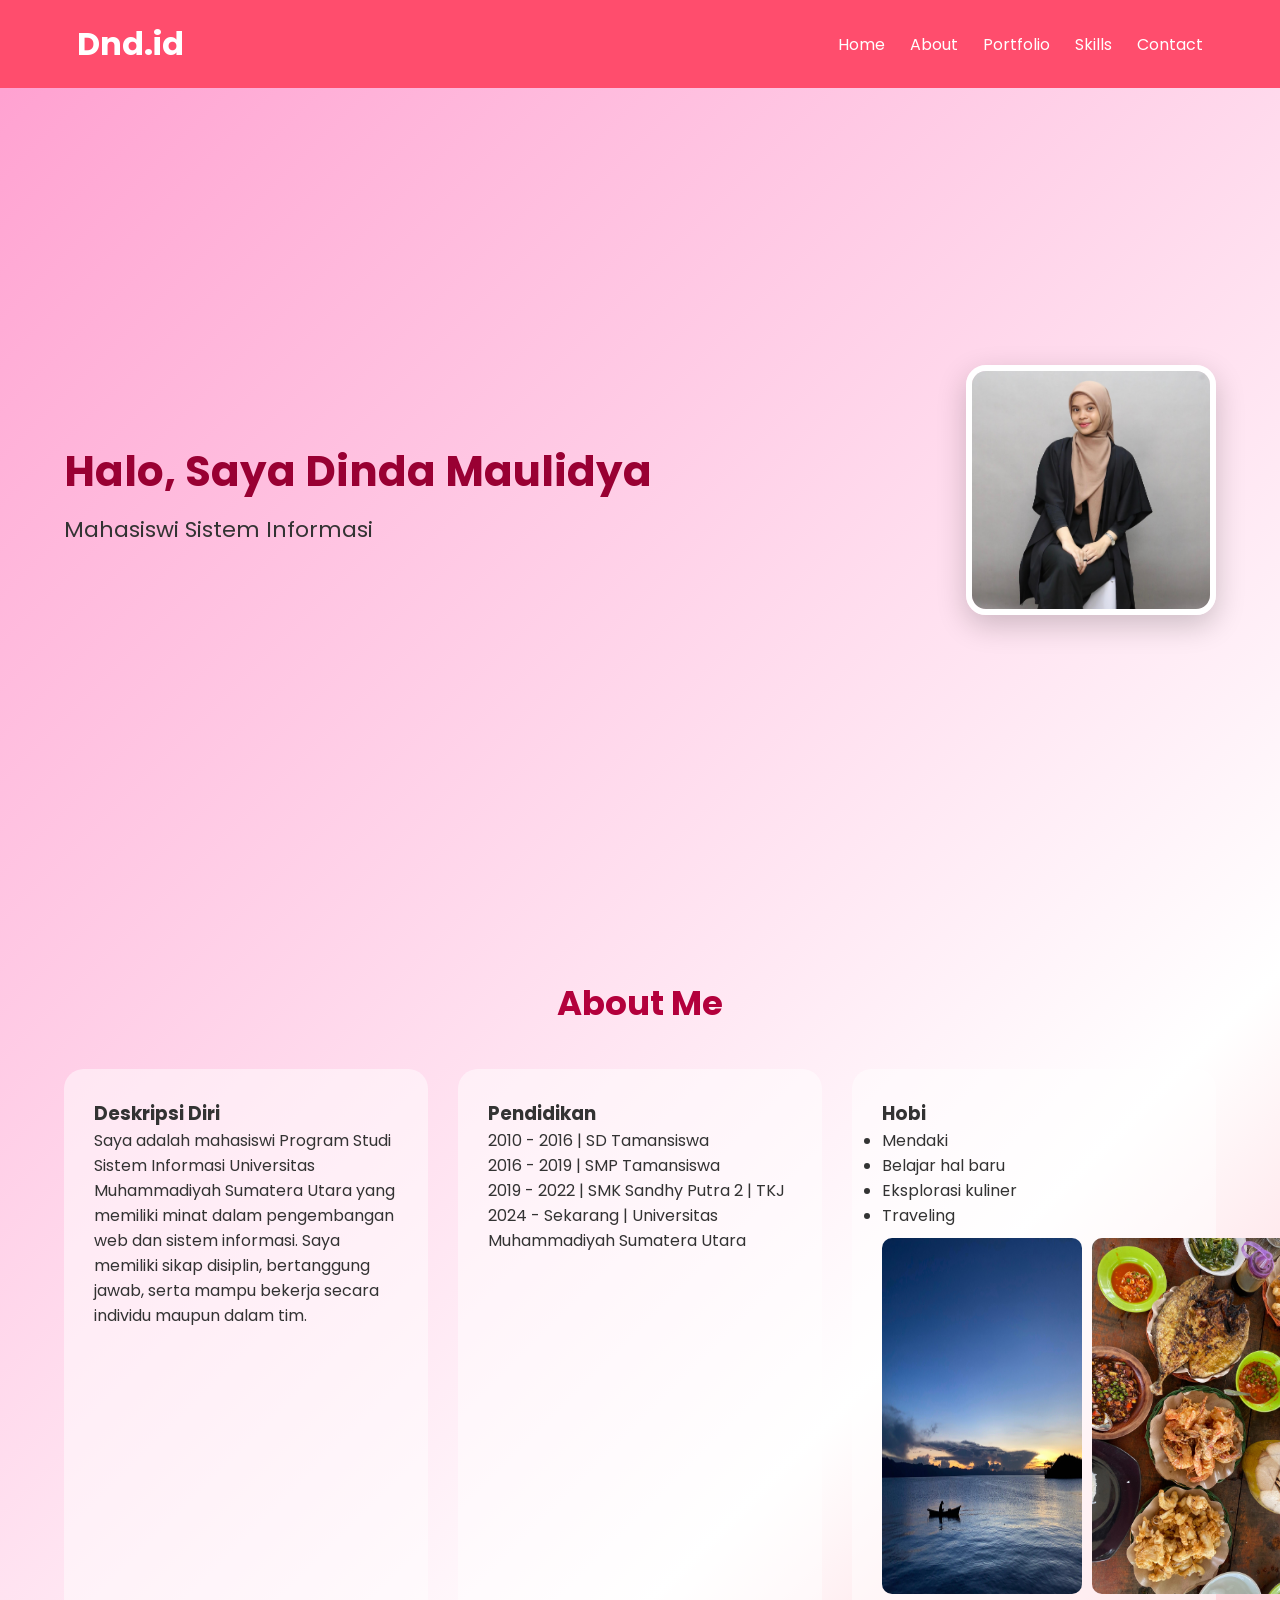
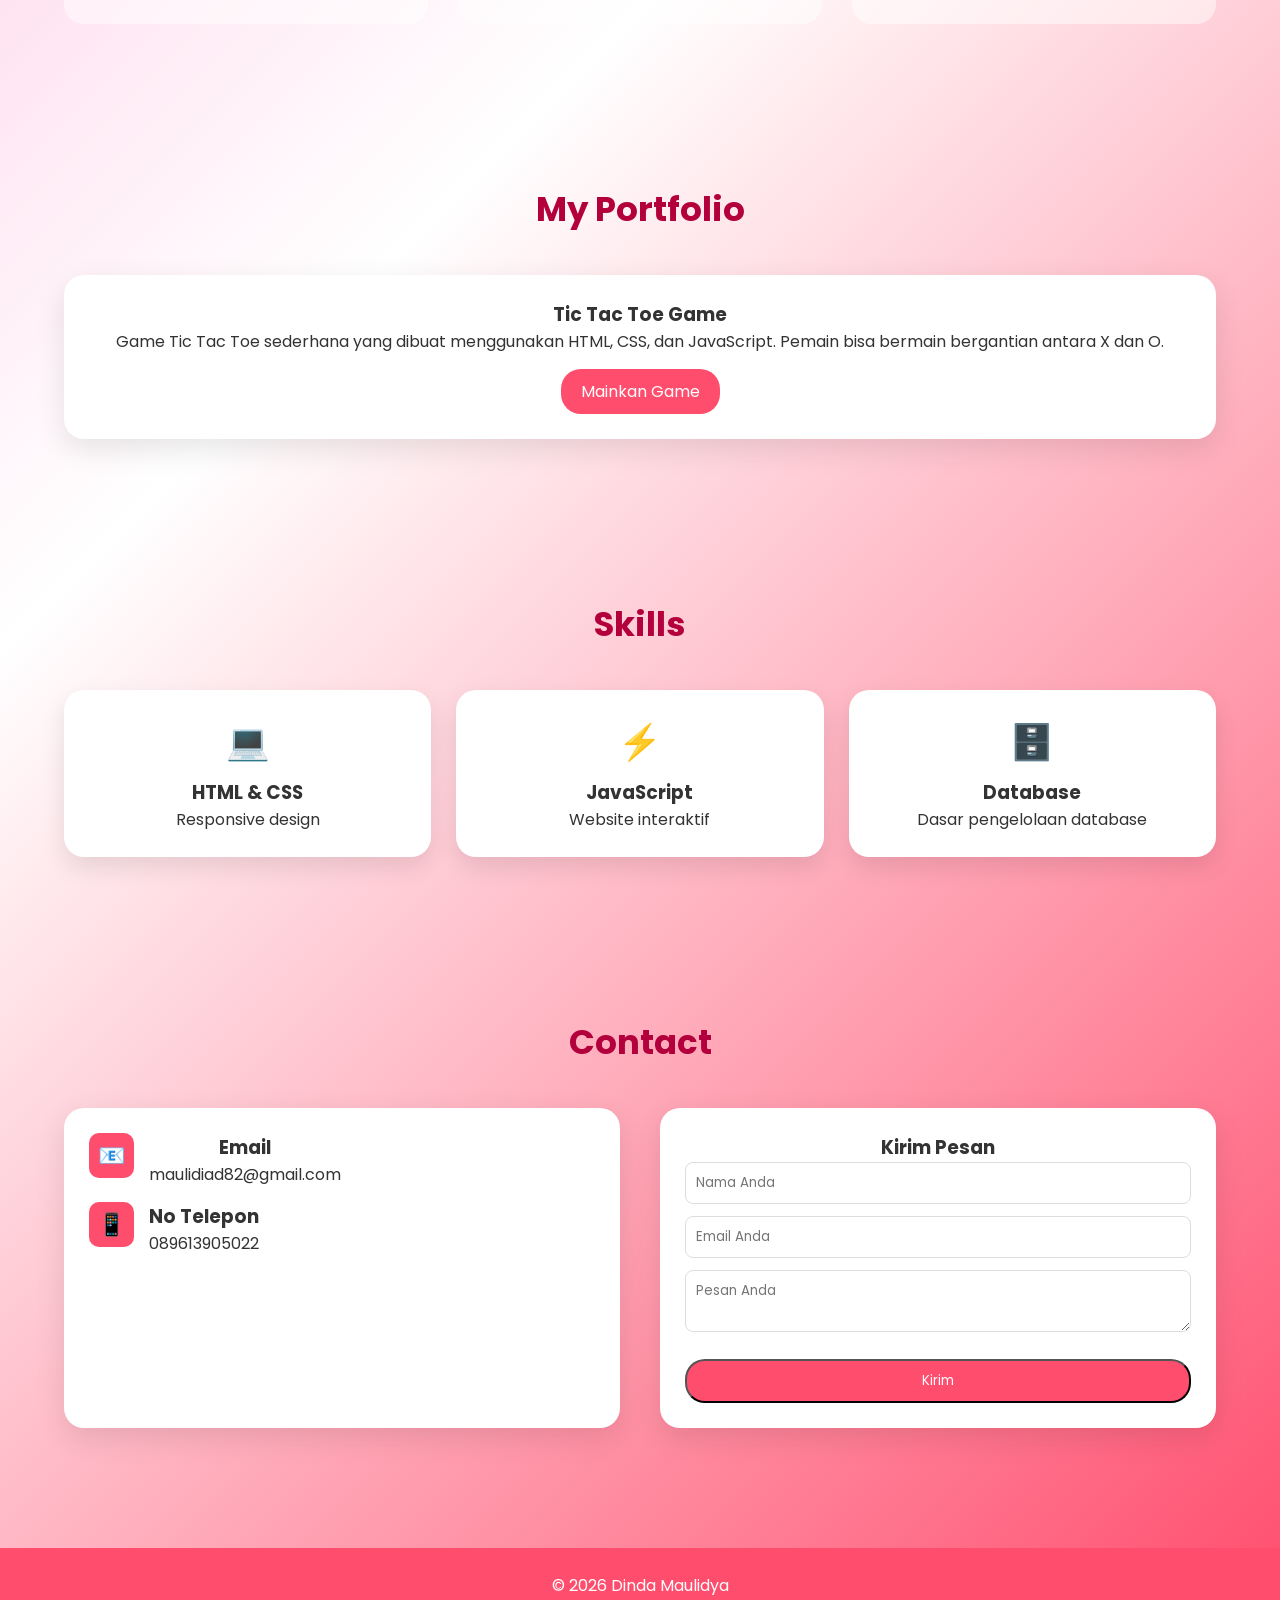
<file: index.html>
<!DOCTYPE html>
<html lang="id">
<head>

<meta charset="UTF-8">
<meta name="viewport" content="width=device-width, initial-scale=1.0">

<title>Dinda Maulidya | Portfolio</title>

<link href="https://fonts.googleapis.com/css2?family=Poppins:wght@300;400;600;700&display=swap" rel="stylesheet">
<link rel="stylesheet" href="style.css">

</head>

<body>

<header class="navbar">

<h1 class="logo">Dnd.id</h1>

<nav>
<ul class="nav-links">

<li><a href="#home">Home</a></li>
<li><a href="#about">About</a></li>
<li><a href="#portfolio">Portfolio</a></li>
<li><a href="#skills">Skills</a></li>
<li><a href="#contact">Contact</a></li>

</ul>
</nav>

</header>


<section class="hero" id="home">

<div class="hero-wrapper">

<div class="hero-text">

<h1>Halo, Saya Dinda Maulidya</h1>
<h2>Mahasiswi Sistem Informasi</h2>

</div>

<div class="hero-image">

<img src="foto12.jpeg" class="profile">

</div>

</div>

</section>


<section id="about" class="section">

<div class="container">

<h2 class="title">About Me</h2>

<div class="about-grid">

<div class="about-card">

<h3>Deskripsi Diri</h3>

<p>
Saya adalah mahasiswi Program Studi Sistem Informasi 
Universitas Muhammadiyah Sumatera Utara yang memiliki 
minat dalam pengembangan web dan sistem informasi. 
Saya memiliki sikap disiplin, bertanggung jawab, serta 
mampu bekerja secara individu maupun dalam tim.
</p>

</div>


<div class="about-card">

<h3>Pendidikan</h3>

<ul class="edu-list">

<li>2010 - 2016 | SD Tamansiswa</li>
<li>2016 - 2019 | SMP Tamansiswa</li>
<li>2019 - 2022 | SMK Sandhy Putra 2 | TKJ</li>
<li>2024 - Sekarang | Universitas Muhammadiyah Sumatera Utara</li>

</ul>

</div>


<div class="about-card full">

<h3>Hobi</h3>

<ul class="hobby-list">

<li>Mendaki</li>
<li>Belajar hal baru</li>
<li>Eksplorasi kuliner</li>
<li>Traveling</li>

</ul>

<div class="hobby-gallery">

<img src="Traveling.jpeg">
<img src="Kuliner.jpeg">

</div>

</div>

</div>

</div>

</section>



<section id="portfolio" class="section">

<div class="container">

<h2 class="title">My Portfolio</h2>

<div class="grid">

<div class="card">

<h3>Tic Tac Toe Game</h3>

<p>
Game Tic Tac Toe sederhana yang dibuat menggunakan 
HTML, CSS, dan JavaScript. Pemain bisa bermain 
bergantian antara X dan O.
</p>

<a href="tic_tac_toe.html" class="btn">Mainkan Game</a>

</div>

</div>

</div>

</section>



<section id="skills" class="section">

<div class="container">

<h2 class="title">Skills</h2>

<div class="grid">

<div class="skill-card">

<div class="skill-card__icon">💻</div>

<h3>HTML & CSS</h3>
<p>Responsive design</p>

</div>


<div class="skill-card">

<div class="skill-card__icon">⚡</div>

<h3>JavaScript</h3>
<p>Website interaktif</p>

</div>


<div class="skill-card">

<div class="skill-card__icon">🗄️</div>

<h3>Database</h3>
<p>Dasar pengelolaan database</p>

</div>

</div>

</div>

</section>



<section id="contact" class="section">

<div class="container">

<h2 class="title">Contact</h2>

<div class="contact-wrapper">

<div class="contact-info card">

<div class="contact-item">

<div class="contact-icon">📧</div>

<div>
<h3>Email</h3>
<p>maulidiad82@gmail.com</p>
</div>

</div>


<div class="contact-item">

<div class="contact-icon">📱</div>

<div>
<h3>No Telepon</h3>
<p>089613905022</p>
</div>

</div>

</div>



<div class="contact-form card">

<h3>Kirim Pesan</h3>

<form>

<input type="text" placeholder="Nama Anda">
<input type="email" placeholder="Email Anda">
<textarea placeholder="Pesan Anda"></textarea>

<button type="submit" class="btn">Kirim</button>

</form>

</div>

</div>

</div>

</section>



<footer>

<p>© 2026 Dinda Maulidya</p>

</footer>

</body>
</html>
</file>
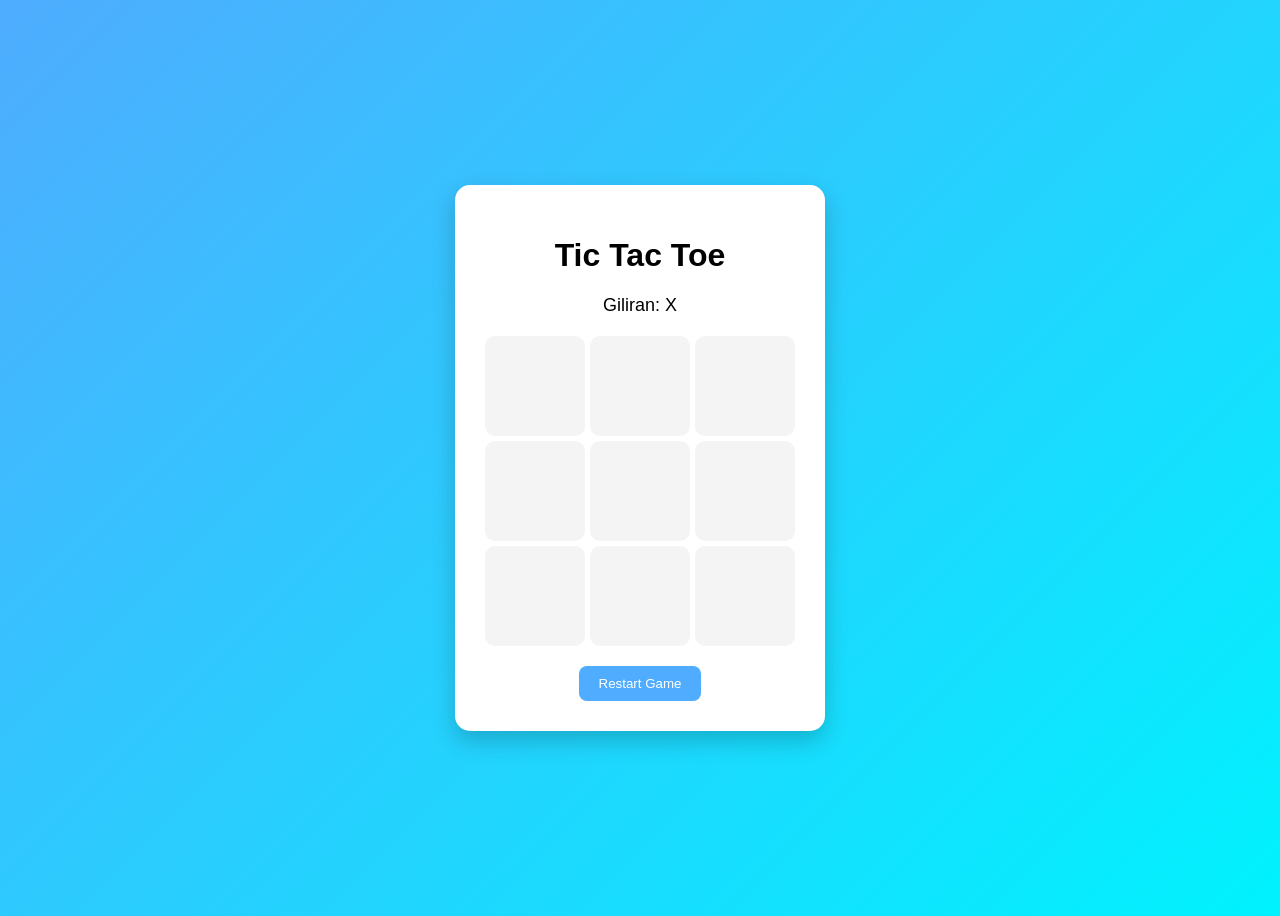
<file: tic_tac_toe.html>
<!DOCTYPE html>
<html lang="id">
<head>

<meta charset="UTF-8">
<meta name="viewport" content="width=device-width, initial-scale=1.0">

<title>Tic Tac Toe Game</title>

<style>

body{
font-family:Arial;
text-align:center;
background:linear-gradient(135deg,#4facfe,#00f2fe);
height:100vh;
display:flex;
justify-content:center;
align-items:center;
}

.container{
background:white;
padding:30px;
border-radius:15px;
box-shadow:0 10px 25px rgba(0,0,0,0.2);
}

.board{
display:grid;
grid-template-columns:repeat(3,100px);
grid-template-rows:repeat(3,100px);
gap:5px;
margin:20px auto;
}

.cell{
background:#f4f4f4;
border-radius:10px;
font-size:40px;
font-weight:bold;
display:flex;
justify-content:center;
align-items:center;
cursor:pointer;
}

.status{
font-size:18px;
margin-bottom:10px;
}

button{
padding:10px 20px;
border:none;
background:#4facfe;
color:white;
border-radius:8px;
cursor:pointer;
}

</style>

</head>

<body>

<div class="container">

<h1>Tic Tac Toe</h1>

<div class="status" id="status">
Giliran: X
</div>

<div class="board">

<div class="cell" data-index="0"></div>
<div class="cell" data-index="1"></div>
<div class="cell" data-index="2"></div>

<div class="cell" data-index="3"></div>
<div class="cell" data-index="4"></div>
<div class="cell" data-index="5"></div>

<div class="cell" data-index="6"></div>
<div class="cell" data-index="7"></div>
<div class="cell" data-index="8"></div>

</div>

<button onclick="resetGame()">Restart Game</button>

</div>

<script>

const cells=document.querySelectorAll(".cell")
const statusText=document.getElementById("status")

let currentPlayer="X"
let gameActive=true

let board=["","","","","","","","",""]

const winPatterns=[
[0,1,2],
[3,4,5],
[6,7,8],
[0,3,6],
[1,4,7],
[2,5,8],
[0,4,8],
[2,4,6]
]

cells.forEach(cell=>{
cell.addEventListener("click",handleClick)
})

function handleClick(e){

const index=e.target.dataset.index

if(board[index]!==""||!gameActive)return

board[index]=currentPlayer
e.target.textContent=currentPlayer

checkWinner()

}

function checkWinner(){

let win=false

for(let pattern of winPatterns){

const[a,b,c]=pattern

if(board[a]&&board[a]===board[b]&&board[a]===board[c]){
win=true
break
}

}

if(win){
statusText.textContent="Pemenang: "+currentPlayer
gameActive=false
return
}

if(!board.includes("")){
statusText.textContent="Seri!"
gameActive=false
return
}

currentPlayer=currentPlayer==="X"?"O":"X"
statusText.textContent="Giliran: "+currentPlayer

}

function resetGame(){

board=["","","","","","","","",""]
cells.forEach(cell=>cell.textContent="")

currentPlayer="X"
gameActive=true
statusText.textContent="Giliran: X"

}

</script>

</body>
</html>
</file>
<file: style.css>
*{
margin:0;
padding:0;
box-sizing:border-box;
font-family:'Poppins',sans-serif;
scroll-behavior:smooth;
}

body{
background:linear-gradient(135deg,#ff9ecf,#ffffff,#ff4d6d);
color:#333;
overflow-x:hidden;
}

.container{
width:90%;
max-width:1200px;
margin:auto;
}

.section{
padding:80px 0;
}

.title{
text-align:center;
font-size:34px;
margin-bottom:40px;
color:#b3003c;
}

.navbar{
display:flex;
justify-content:space-between;
align-items:center;
padding:20px 6%;
background:#ff4d6d;
color:white;
position:sticky;
top:0;
}

.nav-links{
list-style:none;
display:flex;
gap:25px;
}

.nav-links a{
color:white;
text-decoration:none;
}

.hero{
min-height:90vh;
display:flex;
align-items:center;
}

.hero-wrapper{
display:flex;
align-items:center;
justify-content:space-between;
gap:50px;
width:90%;
max-width:1200px;
margin:auto;
}

.hero-text h1{
font-size:42px;
color:#990033;
margin-bottom:10px;
}

.hero-text h2{
font-size:22px;
font-weight:400;
}

.profile{
width:250px;
height:250px;
object-fit:cover;
border-radius:20px;
border:6px solid white;
box-shadow:0 10px 30px rgba(0,0,0,0.2);
}

.about-grid{
display:grid;
grid-template-columns:repeat(auto-fit,minmax(280px,1fr));
gap:30px;
}

.about-card{
background:rgba(255,255,255,0.5);
padding:30px;
border-radius:20px;
}

.edu-list{
list-style:none;
}

.hobby-gallery{
display:flex;
gap:10px;
margin-top:10px;
}

.hobby-gallery img{
width:100%;
max-width:200px;
border-radius:10px;
}

.grid{
display:grid;
grid-template-columns:repeat(auto-fit,minmax(250px,1fr));
gap:25px;
}

.card{
background:white;
padding:25px;
border-radius:20px;
box-shadow:0 10px 30px rgba(0,0,0,0.1);
text-align:center;
}

.btn{
display:inline-block;
margin-top:15px;
padding:10px 20px;
background:#ff4d6d;
color:white;
text-decoration:none;
border-radius:20px;
}

.skill-card{
background:white;
padding:25px;
border-radius:20px;
text-align:center;
box-shadow:0 10px 25px rgba(0,0,0,0.1);
}

.skill-card__icon{
font-size:35px;
margin-bottom:10px;
}

.contact-wrapper{
display:grid;
grid-template-columns:1fr 1fr;
gap:40px;
}

.contact-item{
display:flex;
gap:15px;
margin-bottom:15px;
}

.contact-icon{
background:#ff4d6d;
color:white;
width:45px;
height:45px;
display:flex;
align-items:center;
justify-content:center;
border-radius:10px;
font-size:22px;
}

.contact-form form{
display:flex;
flex-direction:column;
gap:12px;
}

.contact-form input,
.contact-form textarea{
padding:10px;
border-radius:8px;
border:1px solid #ddd;
}

footer{
text-align:center;
padding:25px;
background:#ff4d6d;
color:white;
margin-top:40px;
}

@media(max-width:768px){

.hero-wrapper{
flex-direction:column;
text-align:center;
}

.profile{
width:180px;
height:180px;
}

.contact-wrapper{
grid-template-columns:1fr;
}

}
</file>
